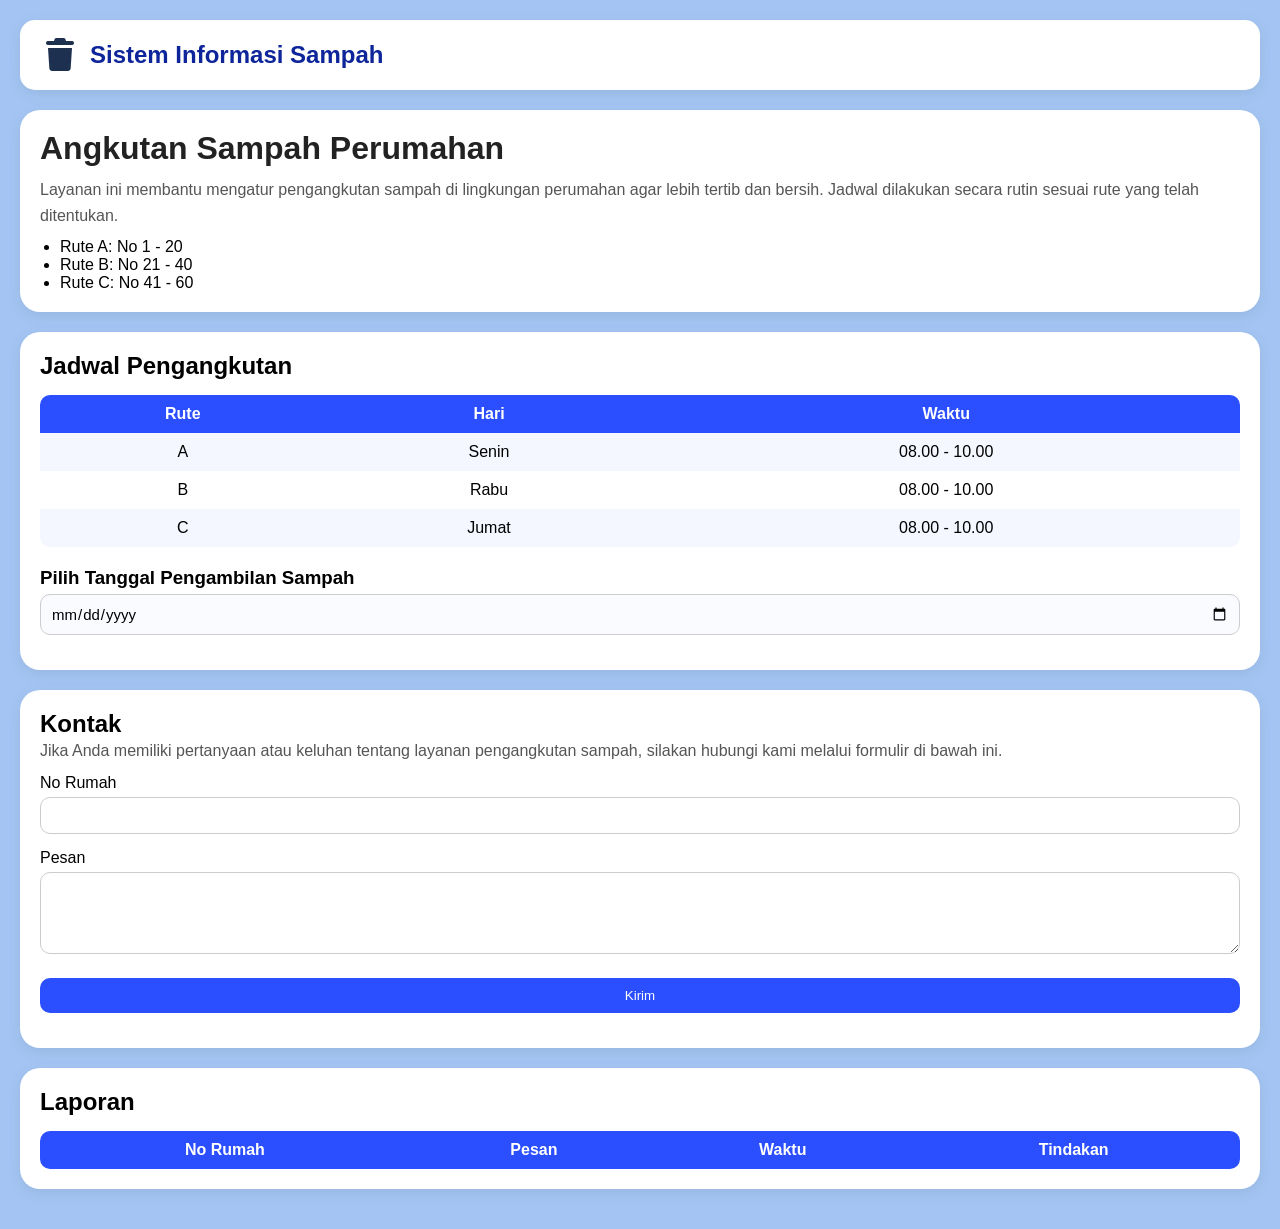
<file: Index.html>
<!DOCTYPE html>
<html lang="en">
<head>
  <meta charset="UTF-8">
  <meta name="viewport" content="width=device-width, initial-scale=1.0">
  <title>Sistem Informasi Sampah</title>
  <link rel="stylesheet" href="style.css">
</head>

<body>

  <nav>
    <img src="trash-solid.png" width="40">
    <h2>Sistem Informasi Sampah</h2>
  </nav>

  <div class="card">
    <h1>Angkutan Sampah Perumahan</h1>
    <p>
      Layanan ini membantu mengatur pengangkutan sampah di lingkungan perumahan
      agar lebih tertib dan bersih. Jadwal dilakukan secara rutin sesuai rute
      yang telah ditentukan.
    </p>

    <ul>
      <li>Rute A: No 1 - 20</li>
      <li>Rute B: No 21 - 40</li>
      <li>Rute C: No 41 - 60</li>
    </ul>
  </div>

  <!-- jadwal -->
  <div class="card">
    <h2>Jadwal Pengangkutan</h2>

    <table>
      <tr>
        <th>Rute</th>
        <th>Hari</th>
        <th>Waktu</th>
      </tr>
      <tr>
        <td>A</td>
        <td>Senin</td>
        <td>08.00 - 10.00</td>
      </tr>
      <tr>
        <td>B</td>
        <td>Rabu</td>
        <td>08.00 - 10.00</td>
      </tr>
      <tr>
        <td>C</td>
        <td>Jumat</td>
        <td>08.00 - 10.00</td>
      </tr>
    </table>

    <!-- kalender -->
    <div class="calendar-box">
      <h3>Pilih Tanggal Pengambilan Sampah</h3>
      <input type="date">
    </div>
  </div>

  <!-- kontak -->
  <div class="card">
    <h2>Kontak</h2>
    <p>Jika Anda memiliki pertanyaan atau keluhan tentang layanan pengangkutan
       sampah, silakan hubungi kami melalui formulir di bawah ini.</p>

    <form>
      <label>No Rumah</label>
      <input type="text">

      <label>Pesan</label>
      <textarea rows="4"></textarea>

      <input type="submit" value="Kirim">
    </form>
  </div>

  <!-- buat kotak output dari kontak nya -->
  <!-- buat tombol delete nya -->
  <!-- buat pop up/ aletnya -->
   
  <div class="card">
    <h2>Laporan</h2>
      <table>
        <th>No Rumah</th>
        <th>Pesan</th>
        <th>Waktu</th>
        <th>Tindakan</th>
    
    <tbody id="isi">
    </tbody>
    </table>
  </div>


<script src="script.js"></script>

</body>
</html>
</file>
<file: style.css>
* {
  margin: 0;
  padding: 0;
  box-sizing: border-box;
  font-family: 'Segoe UI', sans-serif;
}

body {
  background: #a4c5f3;
  padding: 20px;
}

    /* NAVBAR */
nav {
  display: flex;
  align-items: center;
  gap: 10px;
  background: white;
  padding: 15px 20px;
  border-radius: 15px;
  box-shadow: 0 4px 15px rgba(0,0,0,0.08);
  margin-bottom: 20px;
}

nav h2 {
  color: #0d249a;
}

    /* CARD STYLE */
.card {
  background: white;
  padding: 20px;
  border-radius: 20px;
  box-shadow: 0 4px 15px rgba(0,0,0,0.08);
  margin-bottom: 20px;
}

h1 {
  margin-bottom: 10px;
  color: #222;
}

p {
  line-height: 1.6;
  color: #555;
}

ul {
  margin-top: 10px;
  padding-left: 20px;
}

table {
  width: 100%;
  border-collapse: collapse;
  margin-top: 15px;
  border-radius: 10px;
  overflow: hidden;
}

th {
  background: #2b4eff;
  color: white;
}

th, td {
  padding: 10px;
  text-align: center;
}

tr:nth-child(even) {
  background: #f4f7ff;
}

tr:hover {
  background: #e0e7ff;
}

/* kalender */
.calendar-box {
  margin-top: 20px;
}

input[type="date"] {
  padding: 10px;
  border-radius: 10px;
  border: 1px solid #ccc;
  font-size: 15px;
  background: #f9fbff;
  transition: 0.3s;
}

input[type="date"]:hover {
  border-color: #2b4eff;
}

input[type="date"]:focus {
  outline: none;
  border-color: #2b4eff;
  box-shadow: 0 0 5px rgba(43,78,255,0.5);
}

  /* form */
form {
  margin-top: 10px;
}

input, textarea {
  width: 100%;
  margin-top: 5px;
  margin-bottom: 15px;
  padding: 10px;
  border-radius: 10px;
  border: 1px solid #ccc;
}

input[type="submit"] {
  background: #2b4eff;
  color: white;
  border: none;
  cursor: pointer;
  transition: 0.3s;
}

input[type="submit"]:hover {
  background: #1a35cc;
}
</file>
